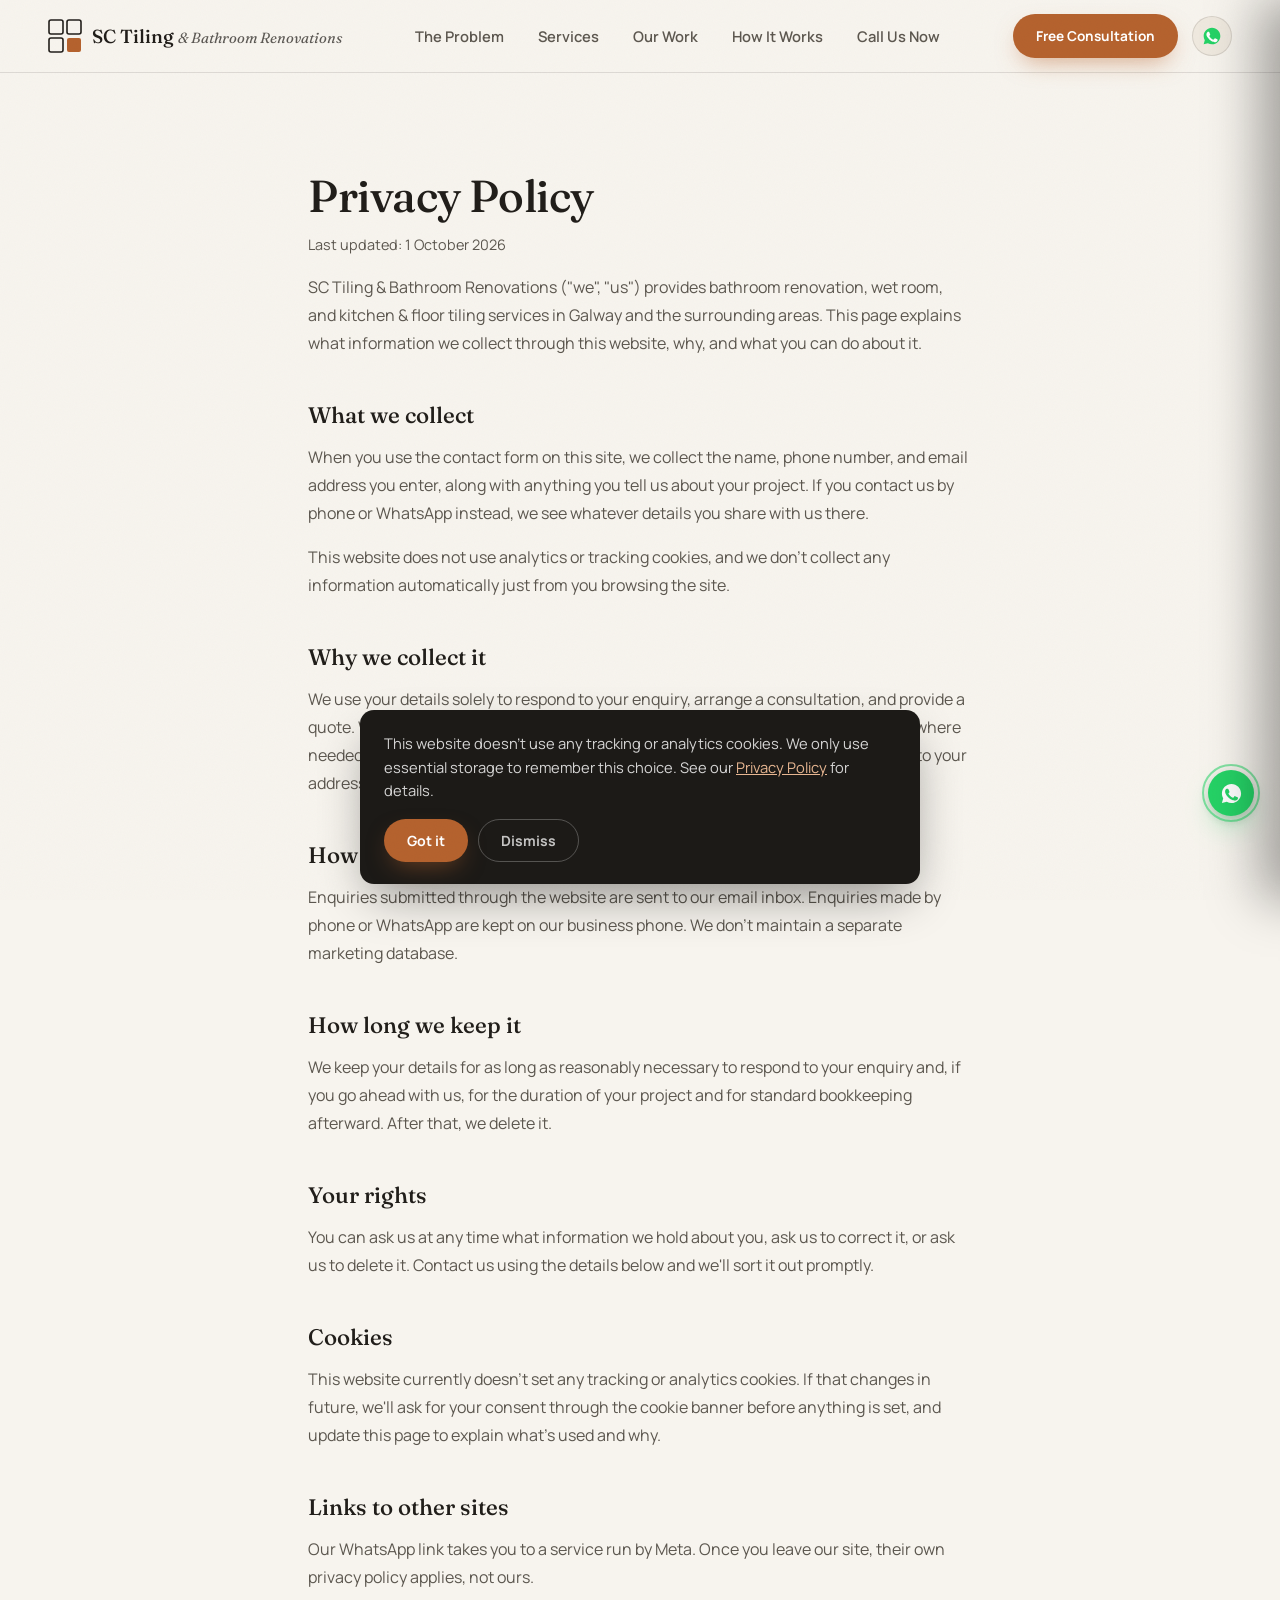
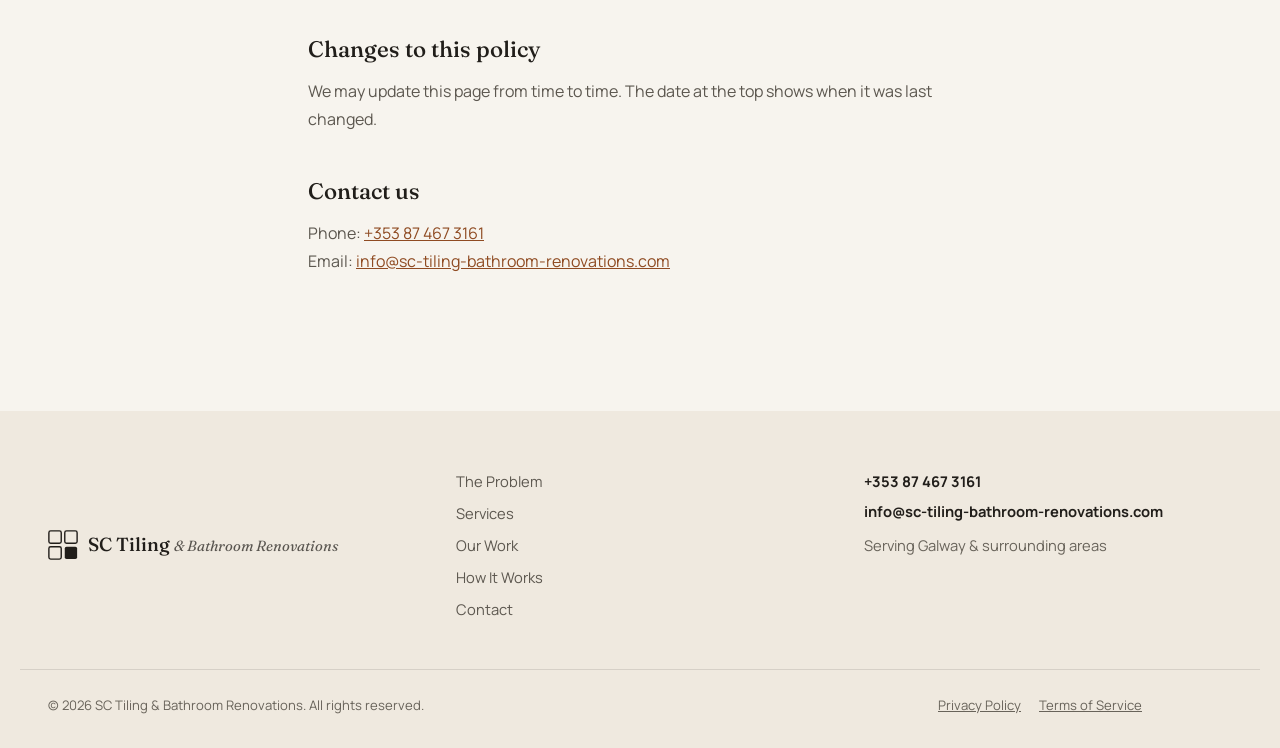
<file: sc-tiling/privacy.html>
<!DOCTYPE html>
<html lang="en-IE">
<head>
<meta charset="UTF-8">
<meta name="viewport" content="width=device-width, initial-scale=1.0">
<title>Privacy Policy | SC Tiling &amp; Bathroom Renovations</title>
<meta name="description" content="How SC Tiling & Bathroom Renovations collects, uses, and protects the information you share with us.">
<link rel="preconnect" href="https://fonts.googleapis.com">
<link rel="preconnect" href="https://fonts.gstatic.com" crossorigin>
<link href="https://fonts.googleapis.com/css2?family=Fraunces:ital,opsz,wght@0,9..144,300;0,9..144,400;0,9..144,500;0,9..144,600;1,9..144,400;1,9..144,500&family=Manrope:wght@400;500;600;700;800&display=swap" rel="stylesheet">
<link rel="stylesheet" href="css/style.css?v=19">
</head>
<body>

<a href="#top" class="skip-link">Skip to main content</a>

<div class="grain-overlay" aria-hidden="true"></div>
<div class="cursor-glow" aria-hidden="true"></div>

<!-- ============ HEADER ============ -->
<header class="site-header scrolled" id="siteHeader">
  <div class="container header-inner">
    <a href="index.html" class="logo">
      <svg width="34" height="34" viewBox="0 0 34 34" fill="none" xmlns="http://www.w3.org/2000/svg">
        <rect x="1" y="1" width="14" height="14" rx="2" stroke="currentColor" stroke-width="1.6"/>
        <rect x="19" y="1" width="14" height="14" rx="2" stroke="currentColor" stroke-width="1.6"/>
        <rect x="1" y="19" width="14" height="14" rx="2" stroke="currentColor" stroke-width="1.6"/>
        <rect x="19" y="19" width="14" height="14" rx="2" fill="currentColor" class="logo-fill"/>
      </svg>
      <span>SC Tiling <em>&amp; Bathroom Renovations</em></span>
    </a>

    <nav class="main-nav" id="mainNav">
      <a href="index.html#problem" class="nav-link"><span>The Problem</span></a>
      <a href="index.html#services" class="nav-link"><span>Services</span></a>
      <a href="index.html#gallery" class="nav-link"><span>Our Work</span></a>
      <a href="index.html#process" class="nav-link"><span>How It Works</span></a>
      <a href="tel:+353874673161" class="nav-link"><span>Call Us Now</span></a>
    </nav>

    <div class="header-cta">
      <a href="index.html#contact" class="btn btn-primary btn-small">Free Consultation</a>
      <a href="https://wa.me/353874673161" target="_blank" rel="noopener" class="whatsapp-pill" aria-label="Chat with SC Tiling on WhatsApp">
        <svg width="20" height="20" viewBox="0 0 24 24" fill="none"><path d="M12 2C6.48 2 2 6.48 2 12c0 1.85.5 3.58 1.35 5.08L2 22l5.1-1.33A9.94 9.94 0 0 0 12 22c5.52 0 10-4.48 10-10S17.52 2 12 2Z" fill="#25D366"/><path d="M8.7 7.6c-.25-.55-.5-.56-.74-.57l-.63-.01c-.22 0-.58.08-.88.4-.3.32-1.15 1.12-1.15 2.73 0 1.6 1.18 3.16 1.34 3.38.16.22 2.3 3.68 5.68 5.02 2.8 1.12 3.38.9 3.99.84.61-.06 1.97-.8 2.25-1.58.28-.78.28-1.44.2-1.58-.08-.14-.3-.22-.62-.38-.33-.16-1.97-.97-2.27-1.08-.3-.11-.53-.16-.75.16-.22.32-.86 1.08-1.06 1.3-.2.22-.39.25-.72.08-.33-.16-1.4-.52-2.66-1.65-.98-.87-1.64-1.95-1.83-2.28-.19-.33-.02-.5.14-.66.15-.15.33-.39.5-.58.16-.2.22-.33.33-.55.11-.22.05-.42-.03-.58-.08-.16-.72-1.77-1-2.42Z" fill="#fff"/></svg>
      </a>
    </div>

    <button class="menu-toggle" id="menuToggle" aria-label="Open menu" aria-expanded="false">
      <span></span><span></span><span></span>
    </button>
  </div>
</header>

<!-- ============ MOBILE MENU ============ -->
<div class="mobile-menu-overlay" id="mobileMenuOverlay"></div>
<div class="mobile-menu" id="mobileMenu">
  <nav>
    <a href="index.html#problem" class="mobile-link"><span class="num">01</span>The Problem</a>
    <a href="index.html#services" class="mobile-link"><span class="num">02</span>Services</a>
    <a href="index.html#gallery" class="mobile-link"><span class="num">03</span>Our Work</a>
    <a href="index.html#process" class="mobile-link"><span class="num">04</span>How It Works</a>
    <a href="index.html#contact" class="mobile-link"><span class="num">05</span>Contact</a>
  </nav>
  <div class="mobile-menu-foot">
    <a href="tel:+353874673161" class="btn btn-primary btn-wide">Call +353 87 467 3161</a>
    <p>Serving Galway &amp; surrounding areas</p>
  </div>
</div>

<main id="top">
  <section class="legal-page">
    <div class="container legal-content">
      <h1>Privacy Policy</h1>
      <p class="legal-updated">Last updated: 1 October 2026</p>

      <p>SC Tiling &amp; Bathroom Renovations ("we", "us") provides bathroom renovation, wet room, and kitchen &amp; floor tiling services in Galway and the surrounding areas. This page explains what information we collect through this website, why, and what you can do about it.</p>

      <h2>What we collect</h2>
      <p>When you use the contact form on this site, we collect the name, phone number, and email address you enter, along with anything you tell us about your project. If you contact us by phone or WhatsApp instead, we see whatever details you share with us there.</p>
      <p>This website does not use analytics or tracking cookies, and we don't collect any information automatically just from you browsing the site.</p>

      <h2>Why we collect it</h2>
      <p>We use your details solely to respond to your enquiry, arrange a consultation, and provide a quote. We don't sell your information, and we don't share it with third parties except where needed to carry out work you've asked us to do (for example, coordinating a delivery to your address).</p>

      <h2>How we store it</h2>
      <p>Enquiries submitted through the website are sent to our email inbox. Enquiries made by phone or WhatsApp are kept on our business phone. We don't maintain a separate marketing database.</p>

      <h2>How long we keep it</h2>
      <p>We keep your details for as long as reasonably necessary to respond to your enquiry and, if you go ahead with us, for the duration of your project and for standard bookkeeping afterward. After that, we delete it.</p>

      <h2>Your rights</h2>
      <p>You can ask us at any time what information we hold about you, ask us to correct it, or ask us to delete it. Contact us using the details below and we'll sort it out promptly.</p>

      <h2>Cookies</h2>
      <p>This website currently doesn't set any tracking or analytics cookies. If that changes in future, we'll ask for your consent through the cookie banner before anything is set, and update this page to explain what's used and why.</p>

      <h2>Links to other sites</h2>
      <p>Our WhatsApp link takes you to a service run by Meta. Once you leave our site, their own privacy policy applies, not ours.</p>

      <h2>Changes to this policy</h2>
      <p>We may update this page from time to time. The date at the top shows when it was last changed.</p>

      <h2>Contact us</h2>
      <p>
        Phone: <a href="tel:+353874673161">+353 87 467 3161</a><br>
        Email: <a href="mailto:info@sc-tiling-bathroom-renovations.com">info@sc-tiling-bathroom-renovations.com</a>
      </p>
    </div>
  </section>
</main>

<!-- ============ FOOTER ============ -->
<footer class="site-footer">
  <div class="container footer-inner">
    <a href="index.html" class="logo footer-logo">
      <svg width="30" height="30" viewBox="0 0 34 34" fill="none" xmlns="http://www.w3.org/2000/svg">
        <rect x="1" y="1" width="14" height="14" rx="2" stroke="currentColor" stroke-width="1.6"/>
        <rect x="19" y="1" width="14" height="14" rx="2" stroke="currentColor" stroke-width="1.6"/>
        <rect x="1" y="19" width="14" height="14" rx="2" stroke="currentColor" stroke-width="1.6"/>
        <rect x="19" y="19" width="14" height="14" rx="2" fill="currentColor"/>
      </svg>
      <span>SC Tiling <em>&amp; Bathroom Renovations</em></span>
    </a>
    <nav class="footer-nav">
      <a href="index.html#problem">The Problem</a>
      <a href="index.html#services">Services</a>
      <a href="index.html#gallery">Our Work</a>
      <a href="index.html#process">How It Works</a>
      <a href="index.html#contact">Contact</a>
    </nav>
    <div class="footer-contact">
      <a href="tel:+353874673161">+353 87 467 3161</a>
      <a href="mailto:info@sc-tiling-bathroom-renovations.com">info@sc-tiling-bathroom-renovations.com</a>
      <p>Serving Galway &amp; surrounding areas</p>
    </div>
  </div>
  <div class="container footer-bottom">
    <p>&copy; <span id="year"></span> SC Tiling &amp; Bathroom Renovations. All rights reserved.</p>
    <nav class="footer-legal">
      <a href="privacy.html">Privacy Policy</a>
      <a href="terms.html">Terms of Service</a>
    </nav>
  </div>
</footer>

<button class="back-to-top" id="backToTop" aria-label="Back to top">
  <svg width="18" height="18" viewBox="0 0 24 24" fill="none"><path d="M12 19V5M5 12l7-7 7 7" stroke="currentColor" stroke-width="2" stroke-linecap="round" stroke-linejoin="round"/></svg>
</button>

<a href="https://wa.me/353874673161" target="_blank" rel="noopener" class="whatsapp-float" aria-label="Chat with SC Tiling on WhatsApp">
  <svg width="30" height="30" viewBox="0 0 24 24" fill="none"><path d="M12 2C6.48 2 2 6.48 2 12c0 1.85.5 3.58 1.35 5.08L2 22l5.1-1.33A9.94 9.94 0 0 0 12 22c5.52 0 10-4.48 10-10S17.52 2 12 2Z" fill="currentColor"/><path d="M8.7 7.6c-.25-.55-.5-.56-.74-.57l-.63-.01c-.22 0-.58.08-.88.4-.3.32-1.15 1.12-1.15 2.73 0 1.6 1.18 3.16 1.34 3.38.16.22 2.3 3.68 5.68 5.02 2.8 1.12 3.38.9 3.99.84.61-.06 1.97-.8 2.25-1.58.28-.78.28-1.44.2-1.58-.08-.14-.3-.22-.62-.38-.33-.16-1.97-.97-2.27-1.08-.3-.11-.53-.16-.75.16-.22.32-.86 1.08-1.06 1.3-.2.22-.39.25-.72.08-.33-.16-1.4-.52-2.66-1.65-.98-.87-1.64-1.95-1.83-2.28-.19-.33-.02-.5.14-.66.15-.15.33-.39.5-.58.16-.2.22-.33.33-.55.11-.22.05-.42-.03-.58-.08-.16-.72-1.77-1-2.42Z" fill="#25D366"/></svg>
  <span class="whatsapp-tooltip">Chat on WhatsApp</span>
</a>

<!-- mobile-only sticky call bar -->
<div class="mobile-cta-bar" id="mobileCtaBar">
  <a href="tel:+353874673161" class="mcb-btn mcb-call">
    <svg width="18" height="18" viewBox="0 0 24 24" fill="none"><path d="M6.6 10.8c1.4 2.9 3.7 5.2 6.6 6.6l2.2-2.2c.3-.3.7-.4 1-.2 1.1.4 2.3.6 3.6.6.6 0 1 .4 1 1V20c0 .6-.4 1-1 1C10.6 21 3 13.4 3 4c0-.6.4-1 1-1h3.5c.6 0 1 .4 1 1 0 1.3.2 2.5.6 3.6.1.4 0 .8-.2 1L6.6 10.8Z" stroke="currentColor" stroke-width="1.7"/></svg>
    <span>Call Now</span>
  </a>
  <a href="index.html#contact" class="mcb-btn mcb-quote">
    <svg width="18" height="18" viewBox="0 0 24 24" fill="none"><path d="M4 19V5a2 2 0 0 1 2-2h9l5 5v11a2 2 0 0 1-2 2H6a2 2 0 0 1-2-2Z" stroke="currentColor" stroke-width="1.7"/><path d="M14 3v5h5" stroke="currentColor" stroke-width="1.7"/></svg>
    <span>Free Quote</span>
  </a>
</div>

<!-- ============ COOKIE CONSENT BANNER ============ -->
<div class="cookie-banner" id="cookieBanner" role="dialog" aria-label="Cookie notice">
  <p>This website doesn't use any tracking or analytics cookies. We only use essential storage to remember this choice. See our <a href="privacy.html">Privacy Policy</a> for details.</p>
  <div class="cookie-banner-actions">
    <button type="button" class="btn btn-primary" id="cookieAccept">Got it</button>
    <button type="button" class="cookie-btn-decline" id="cookieDecline">Dismiss</button>
  </div>
</div>

<script src="js/main.js?v=8"></script>
</body>
</html>
</file>
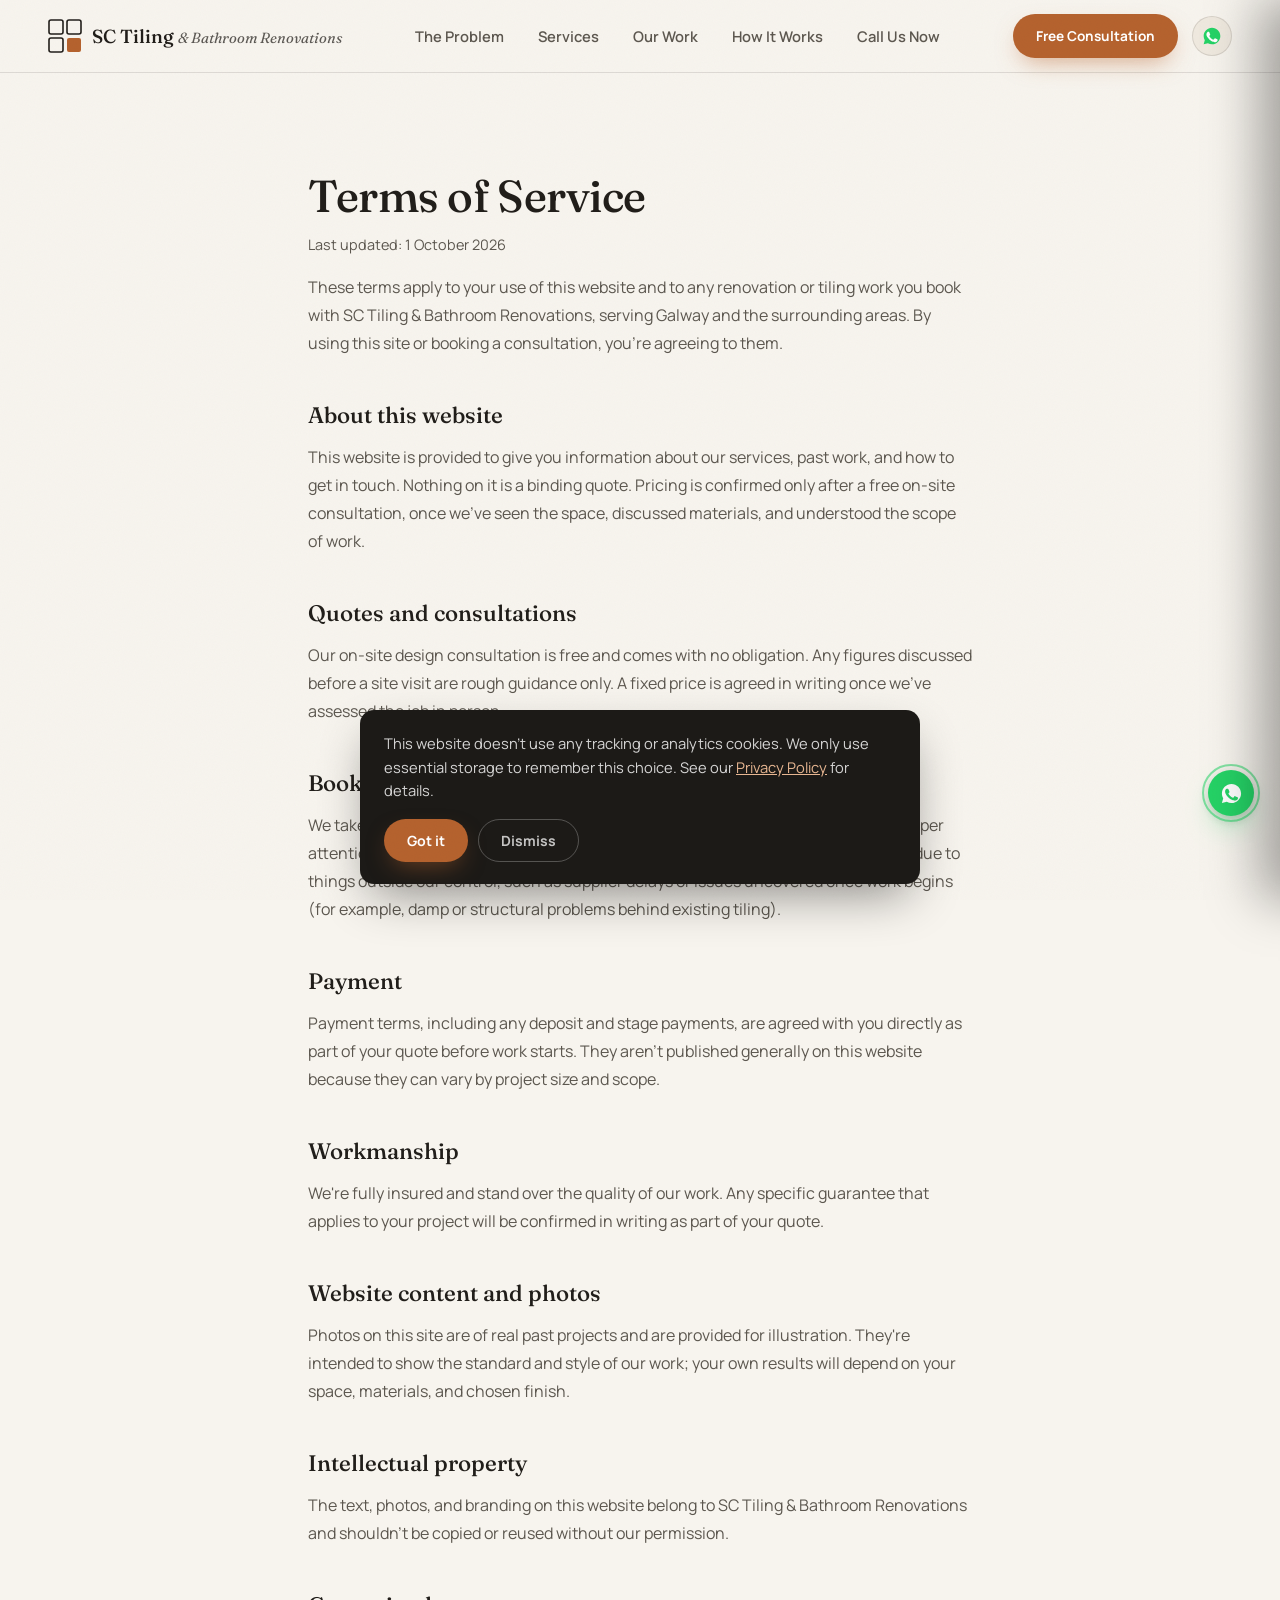
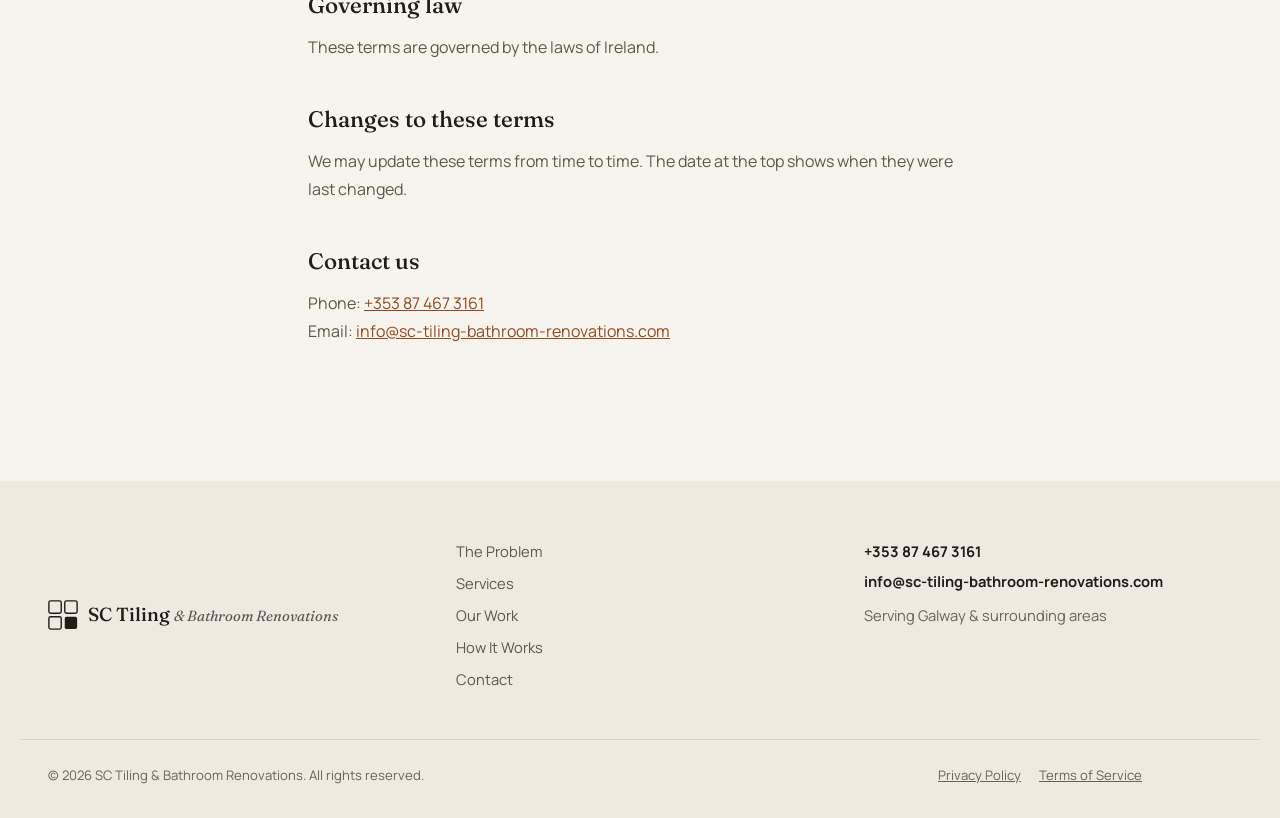
<file: sc-tiling/terms.html>
<!DOCTYPE html>
<html lang="en-IE">
<head>
<meta charset="UTF-8">
<meta name="viewport" content="width=device-width, initial-scale=1.0">
<title>Terms of Service | SC Tiling &amp; Bathroom Renovations</title>
<meta name="description" content="The terms that apply to using this website and booking work with SC Tiling & Bathroom Renovations.">
<link rel="preconnect" href="https://fonts.googleapis.com">
<link rel="preconnect" href="https://fonts.gstatic.com" crossorigin>
<link href="https://fonts.googleapis.com/css2?family=Fraunces:ital,opsz,wght@0,9..144,300;0,9..144,400;0,9..144,500;0,9..144,600;1,9..144,400;1,9..144,500&family=Manrope:wght@400;500;600;700;800&display=swap" rel="stylesheet">
<link rel="stylesheet" href="css/style.css?v=19">
</head>
<body>

<a href="#top" class="skip-link">Skip to main content</a>

<div class="grain-overlay" aria-hidden="true"></div>
<div class="cursor-glow" aria-hidden="true"></div>

<!-- ============ HEADER ============ -->
<header class="site-header scrolled" id="siteHeader">
  <div class="container header-inner">
    <a href="index.html" class="logo">
      <svg width="34" height="34" viewBox="0 0 34 34" fill="none" xmlns="http://www.w3.org/2000/svg">
        <rect x="1" y="1" width="14" height="14" rx="2" stroke="currentColor" stroke-width="1.6"/>
        <rect x="19" y="1" width="14" height="14" rx="2" stroke="currentColor" stroke-width="1.6"/>
        <rect x="1" y="19" width="14" height="14" rx="2" stroke="currentColor" stroke-width="1.6"/>
        <rect x="19" y="19" width="14" height="14" rx="2" fill="currentColor" class="logo-fill"/>
      </svg>
      <span>SC Tiling <em>&amp; Bathroom Renovations</em></span>
    </a>

    <nav class="main-nav" id="mainNav">
      <a href="index.html#problem" class="nav-link"><span>The Problem</span></a>
      <a href="index.html#services" class="nav-link"><span>Services</span></a>
      <a href="index.html#gallery" class="nav-link"><span>Our Work</span></a>
      <a href="index.html#process" class="nav-link"><span>How It Works</span></a>
      <a href="tel:+353874673161" class="nav-link"><span>Call Us Now</span></a>
    </nav>

    <div class="header-cta">
      <a href="index.html#contact" class="btn btn-primary btn-small">Free Consultation</a>
      <a href="https://wa.me/353874673161" target="_blank" rel="noopener" class="whatsapp-pill" aria-label="Chat with SC Tiling on WhatsApp">
        <svg width="20" height="20" viewBox="0 0 24 24" fill="none"><path d="M12 2C6.48 2 2 6.48 2 12c0 1.85.5 3.58 1.35 5.08L2 22l5.1-1.33A9.94 9.94 0 0 0 12 22c5.52 0 10-4.48 10-10S17.52 2 12 2Z" fill="#25D366"/><path d="M8.7 7.6c-.25-.55-.5-.56-.74-.57l-.63-.01c-.22 0-.58.08-.88.4-.3.32-1.15 1.12-1.15 2.73 0 1.6 1.18 3.16 1.34 3.38.16.22 2.3 3.68 5.68 5.02 2.8 1.12 3.38.9 3.99.84.61-.06 1.97-.8 2.25-1.58.28-.78.28-1.44.2-1.58-.08-.14-.3-.22-.62-.38-.33-.16-1.97-.97-2.27-1.08-.3-.11-.53-.16-.75.16-.22.32-.86 1.08-1.06 1.3-.2.22-.39.25-.72.08-.33-.16-1.4-.52-2.66-1.65-.98-.87-1.64-1.95-1.83-2.28-.19-.33-.02-.5.14-.66.15-.15.33-.39.5-.58.16-.2.22-.33.33-.55.11-.22.05-.42-.03-.58-.08-.16-.72-1.77-1-2.42Z" fill="#fff"/></svg>
      </a>
    </div>

    <button class="menu-toggle" id="menuToggle" aria-label="Open menu" aria-expanded="false">
      <span></span><span></span><span></span>
    </button>
  </div>
</header>

<!-- ============ MOBILE MENU ============ -->
<div class="mobile-menu-overlay" id="mobileMenuOverlay"></div>
<div class="mobile-menu" id="mobileMenu">
  <nav>
    <a href="index.html#problem" class="mobile-link"><span class="num">01</span>The Problem</a>
    <a href="index.html#services" class="mobile-link"><span class="num">02</span>Services</a>
    <a href="index.html#gallery" class="mobile-link"><span class="num">03</span>Our Work</a>
    <a href="index.html#process" class="mobile-link"><span class="num">04</span>How It Works</a>
    <a href="index.html#contact" class="mobile-link"><span class="num">05</span>Contact</a>
  </nav>
  <div class="mobile-menu-foot">
    <a href="tel:+353874673161" class="btn btn-primary btn-wide">Call +353 87 467 3161</a>
    <p>Serving Galway &amp; surrounding areas</p>
  </div>
</div>

<main id="top">
  <section class="legal-page">
    <div class="container legal-content">
      <h1>Terms of Service</h1>
      <p class="legal-updated">Last updated: 1 October 2026</p>

      <p>These terms apply to your use of this website and to any renovation or tiling work you book with SC Tiling &amp; Bathroom Renovations, serving Galway and the surrounding areas. By using this site or booking a consultation, you're agreeing to them.</p>

      <h2>About this website</h2>
      <p>This website is provided to give you information about our services, past work, and how to get in touch. Nothing on it is a binding quote. Pricing is confirmed only after a free on-site consultation, once we've seen the space, discussed materials, and understood the scope of work.</p>

      <h2>Quotes and consultations</h2>
      <p>Our on-site design consultation is free and comes with no obligation. Any figures discussed before a site visit are rough guidance only. A fixed price is agreed in writing once we've assessed the job in person.</p>

      <h2>Bookings and scheduling</h2>
      <p>We take on a limited number of renovation projects each month so every job gets proper attention. Start dates are agreed directly with you. Timelines can occasionally shift due to things outside our control, such as supplier delays or issues uncovered once work begins (for example, damp or structural problems behind existing tiling).</p>

      <h2>Payment</h2>
      <p>Payment terms, including any deposit and stage payments, are agreed with you directly as part of your quote before work starts. They aren't published generally on this website because they can vary by project size and scope.</p>

      <h2>Workmanship</h2>
      <p>We're fully insured and stand over the quality of our work. Any specific guarantee that applies to your project will be confirmed in writing as part of your quote.</p>

      <h2>Website content and photos</h2>
      <p>Photos on this site are of real past projects and are provided for illustration. They're intended to show the standard and style of our work; your own results will depend on your space, materials, and chosen finish.</p>

      <h2>Intellectual property</h2>
      <p>The text, photos, and branding on this website belong to SC Tiling &amp; Bathroom Renovations and shouldn't be copied or reused without our permission.</p>

      <h2>Governing law</h2>
      <p>These terms are governed by the laws of Ireland.</p>

      <h2>Changes to these terms</h2>
      <p>We may update these terms from time to time. The date at the top shows when they were last changed.</p>

      <h2>Contact us</h2>
      <p>
        Phone: <a href="tel:+353874673161">+353 87 467 3161</a><br>
        Email: <a href="mailto:info@sc-tiling-bathroom-renovations.com">info@sc-tiling-bathroom-renovations.com</a>
      </p>
    </div>
  </section>
</main>

<!-- ============ FOOTER ============ -->
<footer class="site-footer">
  <div class="container footer-inner">
    <a href="index.html" class="logo footer-logo">
      <svg width="30" height="30" viewBox="0 0 34 34" fill="none" xmlns="http://www.w3.org/2000/svg">
        <rect x="1" y="1" width="14" height="14" rx="2" stroke="currentColor" stroke-width="1.6"/>
        <rect x="19" y="1" width="14" height="14" rx="2" stroke="currentColor" stroke-width="1.6"/>
        <rect x="1" y="19" width="14" height="14" rx="2" stroke="currentColor" stroke-width="1.6"/>
        <rect x="19" y="19" width="14" height="14" rx="2" fill="currentColor"/>
      </svg>
      <span>SC Tiling <em>&amp; Bathroom Renovations</em></span>
    </a>
    <nav class="footer-nav">
      <a href="index.html#problem">The Problem</a>
      <a href="index.html#services">Services</a>
      <a href="index.html#gallery">Our Work</a>
      <a href="index.html#process">How It Works</a>
      <a href="index.html#contact">Contact</a>
    </nav>
    <div class="footer-contact">
      <a href="tel:+353874673161">+353 87 467 3161</a>
      <a href="mailto:info@sc-tiling-bathroom-renovations.com">info@sc-tiling-bathroom-renovations.com</a>
      <p>Serving Galway &amp; surrounding areas</p>
    </div>
  </div>
  <div class="container footer-bottom">
    <p>&copy; <span id="year"></span> SC Tiling &amp; Bathroom Renovations. All rights reserved.</p>
    <nav class="footer-legal">
      <a href="privacy.html">Privacy Policy</a>
      <a href="terms.html">Terms of Service</a>
    </nav>
  </div>
</footer>

<button class="back-to-top" id="backToTop" aria-label="Back to top">
  <svg width="18" height="18" viewBox="0 0 24 24" fill="none"><path d="M12 19V5M5 12l7-7 7 7" stroke="currentColor" stroke-width="2" stroke-linecap="round" stroke-linejoin="round"/></svg>
</button>

<a href="https://wa.me/353874673161" target="_blank" rel="noopener" class="whatsapp-float" aria-label="Chat with SC Tiling on WhatsApp">
  <svg width="30" height="30" viewBox="0 0 24 24" fill="none"><path d="M12 2C6.48 2 2 6.48 2 12c0 1.85.5 3.58 1.35 5.08L2 22l5.1-1.33A9.94 9.94 0 0 0 12 22c5.52 0 10-4.48 10-10S17.52 2 12 2Z" fill="currentColor"/><path d="M8.7 7.6c-.25-.55-.5-.56-.74-.57l-.63-.01c-.22 0-.58.08-.88.4-.3.32-1.15 1.12-1.15 2.73 0 1.6 1.18 3.16 1.34 3.38.16.22 2.3 3.68 5.68 5.02 2.8 1.12 3.38.9 3.99.84.61-.06 1.97-.8 2.25-1.58.28-.78.28-1.44.2-1.58-.08-.14-.3-.22-.62-.38-.33-.16-1.97-.97-2.27-1.08-.3-.11-.53-.16-.75.16-.22.32-.86 1.08-1.06 1.3-.2.22-.39.25-.72.08-.33-.16-1.4-.52-2.66-1.65-.98-.87-1.64-1.95-1.83-2.28-.19-.33-.02-.5.14-.66.15-.15.33-.39.5-.58.16-.2.22-.33.33-.55.11-.22.05-.42-.03-.58-.08-.16-.72-1.77-1-2.42Z" fill="#25D366"/></svg>
  <span class="whatsapp-tooltip">Chat on WhatsApp</span>
</a>

<!-- mobile-only sticky call bar -->
<div class="mobile-cta-bar" id="mobileCtaBar">
  <a href="tel:+353874673161" class="mcb-btn mcb-call">
    <svg width="18" height="18" viewBox="0 0 24 24" fill="none"><path d="M6.6 10.8c1.4 2.9 3.7 5.2 6.6 6.6l2.2-2.2c.3-.3.7-.4 1-.2 1.1.4 2.3.6 3.6.6.6 0 1 .4 1 1V20c0 .6-.4 1-1 1C10.6 21 3 13.4 3 4c0-.6.4-1 1-1h3.5c.6 0 1 .4 1 1 0 1.3.2 2.5.6 3.6.1.4 0 .8-.2 1L6.6 10.8Z" stroke="currentColor" stroke-width="1.7"/></svg>
    <span>Call Now</span>
  </a>
  <a href="index.html#contact" class="mcb-btn mcb-quote">
    <svg width="18" height="18" viewBox="0 0 24 24" fill="none"><path d="M4 19V5a2 2 0 0 1 2-2h9l5 5v11a2 2 0 0 1-2 2H6a2 2 0 0 1-2-2Z" stroke="currentColor" stroke-width="1.7"/><path d="M14 3v5h5" stroke="currentColor" stroke-width="1.7"/></svg>
    <span>Free Quote</span>
  </a>
</div>

<!-- ============ COOKIE CONSENT BANNER ============ -->
<div class="cookie-banner" id="cookieBanner" role="dialog" aria-label="Cookie notice">
  <p>This website doesn't use any tracking or analytics cookies. We only use essential storage to remember this choice. See our <a href="privacy.html">Privacy Policy</a> for details.</p>
  <div class="cookie-banner-actions">
    <button type="button" class="btn btn-primary" id="cookieAccept">Got it</button>
    <button type="button" class="cookie-btn-decline" id="cookieDecline">Dismiss</button>
  </div>
</div>

<script src="js/main.js?v=8"></script>
</body>
</html>
</file>
<file: sc-tiling/css/style.css>
/* ============================================================
   SC Tiling & Bathroom Renovations — stylesheet
   ============================================================ */

:root{
  --clr-bg: #F7F4EE;
  --clr-bg-alt: #EFE9DF;
  --clr-card: #FFFFFF;
  --clr-ink: #211E1A;
  --clr-ink-soft: #5C574F;
  --clr-ink-faint: #68635A;
  --clr-line: rgba(33,30,26,0.12);
  --clr-line-soft: rgba(33,30,26,0.07);
  --clr-accent: #B5622E;
  --clr-accent-dark: #8F4B22;
  --clr-accent-light: #E8B792;
  --clr-charcoal: #1C1A17;
  --clr-charcoal-soft: #2A2723;
  --clr-white: #FFFFFF;

  --font-display: "Fraunces", serif;
  --font-body: "Manrope", sans-serif;

  --container: 1240px;
  --radius-lg: 22px;
  --radius-md: 14px;
  --radius-sm: 8px;
  --ease: cubic-bezier(.22,1,.36,1);
  --header-h: 84px;
}

*,*::before,*::after{ box-sizing: border-box; }
html{ scroll-behavior: smooth; }
body{
  margin:0;
  font-family: var(--font-body);
  background: var(--clr-bg);
  color: var(--clr-ink);
  -webkit-font-smoothing: antialiased;
  overflow-x: hidden;
}
img{ max-width:100%; display:block; }
a{ color:inherit; text-decoration:none; }
ul{ list-style:none; margin:0; padding:0; }
button{ font-family:inherit; cursor:pointer; }

.container{
  width:100%;
  max-width: var(--container);
  margin:0 auto;
  padding: 0 28px;
}

/* ---------- typography ---------- */
.eyebrow{
  font-family: var(--font-body);
  font-weight:700;
  font-size: 12.5px;
  letter-spacing: .16em;
  text-transform: uppercase;
  color: var(--clr-accent-dark);
  margin: 0 0 14px;
  display:flex; align-items:center; gap:10px;
}
.eyebrow::before{
  content:"";
  width:26px; height:1.5px;
  background: var(--clr-accent);
  display:inline-block;
}
.eyebrow[light]{ color: var(--clr-accent-light); }
.eyebrow[light]::before{ background: var(--clr-accent-light); }

.section-title{
  font-family: var(--font-display);
  font-weight:500;
  font-size: clamp(1.9rem, 3.4vw, 2.9rem);
  line-height:1.15;
  margin: 0 0 18px;
  letter-spacing: -0.01em;
}
.section-title[light]{ color: var(--clr-white); }
.section-lead{
  font-size: 1.05rem;
  line-height:1.65;
  color: var(--clr-ink-soft);
  max-width: 560px;
  margin:0;
}
.section-lead[light]{ color: rgba(255,255,255,.72); }

.section-head{ max-width: 680px; margin-bottom: 56px; }

/* ---------- buttons ---------- */
.btn{
  display:inline-flex; align-items:center; justify-content:center; gap:10px;
  padding: 16px 30px;
  border-radius: 999px;
  font-weight:700;
  font-size: 0.95rem;
  border:1.5px solid transparent;
  transition: transform .45s var(--ease), box-shadow .45s var(--ease), background .3s ease, color .3s ease, border-color .3s ease;
  white-space:nowrap;
}
.btn-primary{
  background: var(--clr-accent);
  color: #fff;
  box-shadow: 0 10px 24px -8px rgba(181,98,46,.55);
}
.btn-primary:hover{
  transform: translateY(-3px);
  box-shadow: 0 16px 30px -8px rgba(181,98,46,.6);
  background: var(--clr-accent-dark);
}
.btn-ghost{
  background: transparent;
  color: var(--clr-ink);
  border-color: var(--clr-line);
  padding: 15.5px 26px;
}
.btn-ghost:hover{ border-color: var(--clr-accent); color: var(--clr-accent); transform: translateY(-3px); }
.btn-ghost svg{ transition: transform .3s var(--ease); }
.btn-ghost:hover svg{ transform: translateX(4px); }
.btn-small{ padding: 12px 22px; font-size: .85rem; }
.btn-wide{ width:100%; }
.btn-label-short{ display:none; }

/* ---------- grain overlay ---------- */
.grain-overlay{
  position: fixed; inset:0; pointer-events:none; z-index: 9998;
  opacity: .035; mix-blend-mode: multiply;
  background-image: url("data:image/svg+xml,%3Csvg xmlns='http://www.w3.org/2000/svg' width='120' height='120'%3E%3Cfilter id='n'%3E%3CfeTurbulence type='fractalNoise' baseFrequency='0.85' numOctaves='2' stitchTiles='stitch'/%3E%3C/filter%3E%3Crect width='100%25' height='100%25' filter='url(%23n)'/%3E%3C/svg%3E");
}

/* ---------- cursor glow (desktop only) ---------- */
.cursor-glow{
  position: fixed; top:0; left:0; width: 480px; height:480px;
  border-radius:50%;
  background: radial-gradient(circle, rgba(181,98,46,.14), transparent 70%);
  transform: translate(-50%,-50%);
  pointer-events:none; z-index: 1;
  opacity:0;
  transition: opacity .4s ease;
  will-change: transform;
}
@media (hover:hover) and (pointer:fine){
  .cursor-glow.active{ opacity:1; }
}

/* ============================================================
   HEADER
   ============================================================ */
.site-header{
  position: fixed; top:0; left:0; right:0; z-index: 500;
  height: var(--header-h);
  display:flex; align-items:center;
  transition: background .4s var(--ease), box-shadow .4s var(--ease), height .4s var(--ease);
}
.site-header.scrolled{
  background: rgba(247,244,238,.86);
  backdrop-filter: blur(14px) saturate(140%);
  box-shadow: 0 1px 0 var(--clr-line);
  height: 72px;
}
.header-inner{
  display:flex; align-items:center; justify-content:space-between; gap: 20px;
  height:100%;
}
.logo{
  display:flex; align-items:center; gap:10px;
  font-family: var(--font-display);
  font-size: 1.18rem;
  font-weight:500;
  color: var(--clr-ink);
  flex-shrink:0;
}
.hero .logo, .site-header .logo{ color: var(--clr-white); transition: color .4s ease; }
.site-header.scrolled .logo{ color: var(--clr-ink); }
.logo em{ font-style: italic; font-weight:400; opacity:.72; font-size:.78em; }
.logo svg{ color: currentColor; flex-shrink:0; }
.logo .logo-fill{ color: var(--clr-accent); }

.main-nav{ display:flex; align-items:center; gap: 34px; }
.nav-link{
  position:relative;
  font-size: .92rem; font-weight:600;
  color: rgba(255,255,255,.88);
  padding: 6px 0;
  transition: color .35s ease;
}
.site-header.scrolled .nav-link{ color: var(--clr-ink-soft); }
.nav-link span{ position:relative; }
.nav-link span::after{
  content:""; position:absolute; left:0; right:0; bottom:-4px; height:1.5px;
  background: var(--clr-accent);
  transform: scaleX(0); transform-origin:left;
  transition: transform .35s var(--ease);
}
.nav-link:hover{ color: var(--clr-accent); }
.nav-link:hover span::after{ transform: scaleX(1); }

.header-cta{ display:flex; align-items:center; gap: 14px; }
.phone-pill{
  display:flex; align-items:center; gap:8px;
  font-size: .88rem; font-weight:700;
  color: var(--clr-white);
  transition: color .4s ease;
}
.site-header.scrolled .phone-pill{ color: var(--clr-ink); }
.phone-pill:hover{ color: var(--clr-accent); }

.menu-toggle{
  display:none; flex-direction:column; justify-content:center; gap:5px;
  width:42px; height:42px; border:none; background:transparent;
  z-index: 620;
}
.menu-toggle span{
  width: 22px; height:2px; background: var(--clr-white);
  transition: transform .4s var(--ease), opacity .3s ease, background .3s ease;
  margin: 0 auto;
}
.site-header.scrolled .menu-toggle span{ background: var(--clr-ink); }
.menu-toggle.open span{ background: var(--clr-white); }
.menu-toggle.open span:nth-child(1){ transform: translateY(7px) rotate(45deg); }
.menu-toggle.open span:nth-child(2){ opacity:0; }
.menu-toggle.open span:nth-child(3){ transform: translateY(-7px) rotate(-45deg); }

/* ---------- mobile menu backdrop ---------- */
.mobile-menu-overlay{
  position: fixed; inset:0; z-index: 590;
  background: rgba(10,9,8,.55);
  backdrop-filter: blur(2px);
  opacity:0; visibility:hidden; pointer-events:none;
  transition: opacity .5s var(--ease);
}
.mobile-menu-overlay.open{ opacity:1; visibility:visible; pointer-events:all; }

/* ---------- mobile menu panel: a partial-width drawer, not a full takeover ---------- */
.mobile-menu{
  position: fixed; top:0; right:0; bottom:0; z-index: 600;
  width: 78%; max-width: 320px;
  background: var(--clr-charcoal);
  box-shadow: -20px 0 50px rgba(0,0,0,.35);
  display:flex; flex-direction:column; justify-content:space-between;
  padding: 110px 28px 40px;
  transform: translateX(100%);
  transition: transform .5s var(--ease);
}
.mobile-menu.open{ transform: translateX(0); }
.mobile-menu nav{ display:flex; flex-direction:column; gap: 2px; }
.mobile-link{
  display:flex; align-items:baseline; gap:12px;
  font-family: var(--font-display);
  font-size: 1.3rem; color: var(--clr-white);
  padding: 12px 0; border-bottom: 1px solid rgba(255,255,255,.1);
  opacity:0; transform: translateY(16px);
  transition: opacity .5s var(--ease), transform .5s var(--ease), color .3s ease;
}
.mobile-menu.open .mobile-link{ opacity:1; transform:translateY(0); }
.mobile-link .num{ font-family: var(--font-body); font-size: .72rem; font-weight:700; color: var(--clr-accent-light); }
.mobile-link:hover{ color: var(--clr-accent-light); }
.mobile-menu-foot{ display:flex; flex-direction:column; gap:14px; }
.mobile-menu-foot p{ color: rgba(255,255,255,.55); font-size:.82rem; margin:0; }
.mobile-menu-foot .btn-wide{ font-size:.85rem; padding-left:16px; padding-right:16px; }

/* ============================================================
   HERO
   ============================================================ */
.hero{
  position: relative;
  min-height: 100svh;
  display:flex; align-items:flex-end;
  overflow:hidden;
  color: var(--clr-white);
}
.hero-media{ position:absolute; inset:0; z-index:0; }
.hero-media img{
  width:100%; height:100%; object-fit:cover;
  object-position: center top;
  transform: scale(1.12);
  will-change: transform;
}
.hero-scrim{
  position:absolute; inset:0;
  background:
    linear-gradient(180deg, rgba(20,18,15,.55) 0%, rgba(20,18,15,.35) 35%, rgba(20,18,15,.78) 100%),
    linear-gradient(90deg, rgba(15,13,11,.55) 0%, rgba(15,13,11,.05) 55%);
}
.hero-inner{
  position:relative; z-index:2;
  padding-bottom: 130px;
  max-width: 760px;
}
.hero-title{
  font-family: var(--font-display);
  font-weight: 500;
  font-size: clamp(2.3rem, 5.4vw, 4.1rem);
  line-height: 1.08;
  letter-spacing: -0.01em;
  margin: 0 0 22px;
}
.hero-title em{ font-style: italic; font-weight:400; color: var(--clr-accent-light); }
.hero-sub{
  font-size: 1.08rem; line-height:1.6;
  color: rgba(255,255,255,.82);
  max-width: 480px;
  margin: 0 0 36px;
}
.hero-actions{ display:flex; gap:16px; flex-wrap:wrap; }
.hero .btn-ghost{ color:#fff; border-color: rgba(255,255,255,.35); }
.hero .btn-ghost:hover{ border-color: var(--clr-accent-light); color: var(--clr-accent-light); }

.hero-badges{
  position:absolute; right: 48px; bottom: 130px; z-index:2;
  display:flex; flex-direction:column; gap:14px;
}
.badge-float{
  display:flex; align-items:center; gap:9px;
  background: rgba(255,255,255,.1);
  border: 1px solid rgba(255,255,255,.22);
  backdrop-filter: blur(10px);
  padding: 11px 18px;
  border-radius: 999px;
  font-size: .82rem; font-weight:600;
  color:#fff;
  animation: floaty 5s ease-in-out infinite;
}
.badge-1{ animation-delay: 0s; }
.badge-2{ animation-delay: .6s; }
.badge-3{ animation-delay: 1.2s; }
@keyframes floaty{
  0%,100%{ transform: translateY(0); }
  50%{ transform: translateY(-9px); }
}

.scroll-cue{
  position:absolute; left:28px; bottom: 40px; z-index:2;
  display:flex; align-items:center; gap:12px;
  color: rgba(255,255,255,.75);
  font-size: .78rem; letter-spacing:.1em; text-transform:uppercase; font-weight:700;
}
.scroll-cue-line{
  width:1.5px; height: 46px; background: rgba(255,255,255,.3); position:relative; overflow:hidden;
}
.scroll-cue-line::after{
  content:""; position:absolute; top:-100%; left:0; width:100%; height:100%;
  background: var(--clr-accent-light);
  animation: scrollLine 2.2s ease-in-out infinite;
}
@keyframes scrollLine{
  0%{ top:-100%; } 50%{ top:0; } 100%{ top:100%; }
}

/* ============================================================
   REVEAL ANIMATION (shared)
   ============================================================ */
[data-reveal]{
  opacity:0; transform: translateY(34px);
  transition: opacity .9s var(--ease), transform .9s var(--ease);
}
[data-reveal].in-view{ opacity:1; transform:none; }
.pain-list [data-reveal]{ transition-delay: calc(var(--i,0) * 70ms); }
.service-grid [data-reveal]{ transition-delay: calc(var(--i,0) * 100ms); }
.gallery-grid [data-reveal]{ transition-delay: calc(var(--i,0) * 55ms); }
.trade-tags [data-reveal]{ transition-delay: calc(var(--i,0) * 80ms); }
.why-list [data-reveal]{ transition-delay: calc(var(--i,0) * 90ms); }

/* ============================================================
   PROBLEM
   ============================================================ */
.problem{ background: var(--clr-bg); padding-top: 130px; }
.problem-grid{
  display:grid; grid-template-columns: 1.1fr .9fr; gap: 70px; align-items:center;
  padding-bottom: 90px;
}
.pain-list{ display:flex; flex-direction:column; gap:0; margin: 30px 0 26px; }
.pain-item{
  display:flex; align-items:flex-start; gap:16px;
  padding: 16px 0;
  border-bottom: 1px solid var(--clr-line-soft);
  font-size: 1.02rem; color: var(--clr-ink);
  transition: padding-left .4s var(--ease), background .4s ease;
}
.pain-item:hover{ padding-left: 10px; background: var(--clr-bg-alt); }
.pain-icon{
  flex-shrink:0; width:38px; height:38px; border-radius:50%;
  display:flex; align-items:center; justify-content:center;
  background: var(--clr-bg-alt); color: var(--clr-accent);
}
.problem-closing{
  font-family: var(--font-display); font-style:italic; font-weight:400;
  font-size: 1.3rem; color: var(--clr-ink); margin:0;
}

.problem-visual{ position:relative; height: 460px; }
.visual-stack{ position:relative; width:100%; height:100%; }
.stack-img{
  position:absolute; border-radius: var(--radius-lg);
  object-fit:cover; box-shadow: 0 30px 60px -20px rgba(20,18,15,.35);
}
.stack-img-back{ width: 72%; height: 78%; top:0; right:0; opacity:.85; filter: saturate(.8); }
.stack-img-front{
  width: 66%; height: 58%; left:0; bottom:0;
  border: 6px solid var(--clr-bg);
  transition: transform .6s var(--ease);
}
.visual-stack:hover .stack-img-front{ transform: translate(-6px,-6px) rotate(-1.2deg); }

.agitate{ background: var(--clr-charcoal); margin-top: 20px; }
.agitate-inner{ max-width: 700px; padding: 90px 28px; text-align:left; }
.agitate-title{
  font-family: var(--font-display); font-weight:500; color: var(--clr-white);
  font-size: clamp(1.6rem, 2.8vw, 2.3rem); line-height:1.2; margin: 0 0 22px;
}
.agitate-copy{ color: rgba(255,255,255,.68); font-size: 1.05rem; line-height:1.75; margin:0 0 26px; }
.agitate-bridge{
  font-family: var(--font-display); font-style:italic; color: var(--clr-accent-light);
  font-size: 1.25rem; margin:0;
}

/* ============================================================
   SERVICES
   ============================================================ */
.services{ padding: 130px 0; background: var(--clr-bg); }
.service-grid{
  display:grid; grid-template-columns: repeat(4, 1fr); gap: 22px;
}
.service-card{
  background: var(--clr-card);
  border: 1px solid var(--clr-line-soft);
  border-radius: var(--radius-lg);
  padding: 34px 26px;
  transition: box-shadow .5s var(--ease), border-color .4s ease;
  transform-style: preserve-3d;
  will-change: transform;
}
.service-card:hover{ box-shadow: 0 24px 50px -18px rgba(20,18,15,.18); border-color: transparent; }
.service-icon{
  width:54px; height:54px; border-radius: 14px;
  background: var(--clr-bg-alt); color: var(--clr-accent);
  display:flex; align-items:center; justify-content:center;
  margin-bottom: 20px;
}
.service-card h3{
  font-family: var(--font-display); font-weight:500; font-size:1.24rem; margin: 0 0 10px;
}
.service-card p{ color: var(--clr-ink-soft); font-size: .95rem; line-height:1.6; margin:0; }

/* ============================================================
   BEFORE / AFTER SLIDER
   ============================================================ */
.transformation{ padding: 130px 0; background: var(--clr-bg-alt); }
.ba-slider{
  position: relative;
  max-width: 640px;
  margin: 48px auto 0;
  aspect-ratio: 4 / 5;
  border-radius: var(--radius-lg);
  overflow: hidden;
  box-shadow: 0 30px 60px -20px rgba(28,26,23,.35);
  cursor: ew-resize;
  -webkit-user-select: none; user-select: none;
  touch-action: pan-y;
}
.ba-stage{ position:absolute; inset:0; }
.ba-img{
  position:absolute; inset:0;
  width:100%; height:100%;
  object-fit: cover;
}
.ba-before{ z-index:1; }
.ba-after{ z-index:2; clip-path: inset(0 0 0 50%); }
.ba-tag{
  position:absolute; top:20px;
  padding:6px 14px; z-index:3;
  font-size:11px; font-weight:700; letter-spacing:.12em; text-transform:uppercase;
  background: rgba(28,26,23,.55); color:#fff;
  border-radius: 999px;
  backdrop-filter: blur(4px);
  pointer-events:none;
  transition: opacity .2s ease;
}
.ba-tag-before{ left:20px; }
.ba-tag-after{ right:20px; }
.ba-handle{
  position:absolute; top:0; bottom:0; left:50%;
  width:0; z-index:4;
  transform: translateX(-50%);
  pointer-events:none;
}
.ba-handle-line{
  position:absolute; top:0; bottom:0; left:0;
  width:2px;
  background: rgba(255,255,255,.85);
  box-shadow: 0 0 0 1px rgba(0,0,0,.15);
}
.ba-handle-grip{
  position:absolute; top:50%; left:0;
  transform: translate(-50%,-50%);
  width:44px; height:44px;
  border-radius:50%;
  background: var(--clr-white); color: var(--clr-ink);
  display:flex; align-items:center; justify-content:center;
  box-shadow: 0 8px 20px rgba(28,26,23,.3);
}
.ba-range{
  position:absolute; inset:0;
  width:100%; height:100%;
  margin:0; z-index:5;
  opacity:0;
  pointer-events:none;
  -webkit-appearance:none; appearance:none;
}
.ba-slider:focus-within{ outline: 3px solid var(--clr-accent); outline-offset: 3px; }
.ba-hint{
  text-align:center; margin: 18px 0 0;
  font-size:.85rem; color: var(--clr-ink-faint);
}

/* ============================================================
   ALSO NEED SOMETHING ELSE DONE
   ============================================================ */
.property-services{ padding: 130px 0; background: var(--clr-bg-alt); }
.trade-tags{ display:flex; flex-wrap:wrap; gap: 14px; margin-top: 40px; }
.trade-tag{
  display:flex; align-items:center; gap:12px;
  background: var(--clr-card);
  border: 1.5px solid var(--clr-line);
  border-radius: 999px;
  padding: 10px 24px 10px 12px;
  font-size:.92rem; font-weight:700; color: var(--clr-ink-soft);
  cursor:pointer;
  transition: border-color .35s var(--ease), color .35s var(--ease), box-shadow .35s var(--ease);
}
.trade-tag:hover{ border-color: var(--clr-accent); color: var(--clr-accent-dark); box-shadow: 0 14px 30px -14px rgba(20,18,15,.25); }
.trade-tag-icon{
  width:38px; height:38px; border-radius:50%;
  background: var(--clr-bg-alt); color: var(--clr-accent);
  display:flex; align-items:center; justify-content:center;
  flex-shrink:0;
}

/* ============================================================
   GALLERY
   ============================================================ */
.gallery{ padding: 40px 0 130px; background: var(--clr-bg); }
.gallery-filters{ display:flex; gap:10px; margin-bottom: 34px; }
.filter-btn{
  border: 1.5px solid var(--clr-line);
  background: transparent; color: var(--clr-ink-soft);
  padding: 10px 20px; border-radius: 999px; font-size:.88rem; font-weight:700;
  transition: all .35s var(--ease);
}
.filter-btn:hover{ border-color: var(--clr-accent); color: var(--clr-accent); }
.filter-btn.active{ background: var(--clr-ink); border-color: var(--clr-ink); color:#fff; }

.gallery-grid{
  column-count: 3; column-gap: 18px;
}
.gallery-item{
  position:relative; break-inside: avoid; margin-bottom: 18px;
  border-radius: var(--radius-md); overflow:hidden;
  cursor: pointer;
  transition: transform .3s ease;
}
.gallery-item.filtered-out{ display:none; }
.gallery-item img{ width:100%; height:auto; display:block; transition: transform .7s var(--ease); }
.gallery-item::after{
  content:""; position:absolute; inset:0;
  background: linear-gradient(180deg, transparent 55%, rgba(15,13,11,.82) 100%);
  opacity:0; transition: opacity .4s ease;
}
.gallery-item figcaption{
  position:absolute; left:16px; right:16px; bottom:14px; z-index:2;
  color:#fff; font-size:.85rem; font-weight:600;
  opacity:0; transform: translateY(8px);
  transition: opacity .4s ease, transform .4s ease;
}
.gallery-item:hover img{ transform: scale(1.08); }
.gallery-item:hover::after,
.gallery-item:hover figcaption{ opacity:1; transform:none; }
.gallery-item-tall img{ aspect-ratio: 3/4.1; object-fit:cover; height:100%; }

/* ---------- lightbox ---------- */
.lightbox{
  position:fixed; inset:0; z-index: 900;
  background: rgba(12,11,9,.94);
  display:flex; align-items:center; justify-content:center;
  opacity:0; visibility:hidden; pointer-events:none;
  transition: opacity .4s ease;
  padding: 60px 24px;
}
.lightbox.open{ opacity:1; visibility:visible; pointer-events:all; }
.lightbox figure{ margin:0; max-width: 900px; max-height:86vh; text-align:center; }
.lightbox img{
  max-height: 76vh; max-width:100%; margin: 0 auto;
  border-radius: 10px; box-shadow: 0 30px 80px rgba(0,0,0,.5);
  transform: scale(.94); opacity:0;
  transition: transform .45s var(--ease), opacity .45s var(--ease);
}
.lightbox.open img{ transform: scale(1); opacity:1; }
.lightbox figcaption{ color: rgba(255,255,255,.75); margin-top:18px; font-size:.92rem; }
.lightbox-close{
  position:absolute; top:26px; right:28px; background:none; border:none;
  color:#fff; font-size:2.2rem; line-height:1; opacity:.75;
  transition: opacity .3s ease, transform .3s ease;
}
.lightbox-close:hover{ opacity:1; transform: rotate(90deg); }
.lightbox-nav{
  position:absolute; top:50%; transform: translateY(-50%);
  background: rgba(255,255,255,.08); border: 1px solid rgba(255,255,255,.2);
  color:#fff; width:52px; height:52px; border-radius:50%;
  font-size:1.8rem; display:flex; align-items:center; justify-content:center;
  transition: background .3s ease, transform .3s ease;
}
.lightbox-nav:hover{ background: var(--clr-accent); border-color: var(--clr-accent); }
.lightbox-prev{ left: 24px; }
.lightbox-next{ right: 24px; }

/* ---------- trade service modal ---------- */
.trade-modal{
  position:fixed; inset:0; z-index: 920;
  background: rgba(12,11,9,.72);
  display:flex; align-items:center; justify-content:center;
  padding: 24px;
  opacity:0; visibility:hidden; pointer-events:none;
  transition: opacity .4s ease;
}
.trade-modal.open{ opacity:1; visibility:visible; pointer-events:all; }
.trade-modal-panel{
  position:relative;
  background: var(--clr-card);
  border-radius: var(--radius-lg);
  max-width: 560px; width:100%;
  max-height: 82vh;
  box-shadow: 0 40px 90px rgba(0,0,0,.4);
  transform: scale(.94); opacity:0;
  transition: transform .4s var(--ease), opacity .4s var(--ease);
}
.trade-modal.open .trade-modal-panel{ transform:scale(1); opacity:1; }
.trade-modal-close{
  position:absolute; top:18px; right:18px; z-index:2;
  background: var(--clr-bg-alt); border:none; color: var(--clr-ink);
  width:36px; height:36px; border-radius:50%;
  display:flex; align-items:center; justify-content:center;
  font-size:1.4rem; line-height:1;
  transition: background .3s ease, color .3s ease, transform .3s ease;
}
.trade-modal-close:hover{ background: var(--clr-accent); color:#fff; transform: rotate(90deg); }
.trade-modal-body{
  max-height: 82vh;
  overflow-y: auto;
  padding: 50px 40px 40px;
}
.trade-modal-icon{
  width:54px; height:54px; border-radius:14px;
  background: var(--clr-bg-alt); color: var(--clr-accent);
  display:flex; align-items:center; justify-content:center;
  margin-bottom:20px;
}
.trade-modal-body h3{ font-family: var(--font-display); font-weight:500; font-size:1.6rem; margin:0 0 16px; }
.trade-modal-body p{ color: var(--clr-ink-soft); line-height:1.75; margin:0 0 16px; font-size:.98rem; }
.trade-modal-body ul{ margin:0 0 28px; padding-left:20px; list-style:disc; }
.trade-modal-body li{ color: var(--clr-ink-soft); line-height:1.7; margin-bottom:8px; }
.trade-modal-body p.trade-modal-closing{
  font-family: var(--font-display); font-style:italic; font-weight:400;
  color: var(--clr-accent-dark); font-size:1.05rem; line-height:1.6;
}

/* ============================================================
   PROCESS
   ============================================================ */
.process{ background: var(--clr-charcoal); padding: 130px 0; }
.timeline{ position:relative; display:grid; grid-template-columns: repeat(4,1fr); gap: 40px; margin-top: 20px; }
.timeline-line{
  /* line must run between the true centers of the first and last marker
     columns, which sit half a column-width in from each edge once the
     3 x 40px column gaps are subtracted from the row */
  position:absolute; top: 24px;
  left: calc((100% - 120px) / 8); right: calc((100% - 120px) / 8);
  height:2px;
  background: rgba(255,255,255,.12);
}
.timeline-line-fill{
  height:100%; width:0%; background: var(--clr-accent);
  transition: width .1s linear;
}
.timeline-step{ position:relative; text-align:center; }
.timeline-marker{
  width:48px; height:48px; border-radius:50%;
  background: var(--clr-charcoal-soft); border: 1.5px solid rgba(255,255,255,.18);
  color: var(--clr-accent-light);
  display:flex; align-items:center; justify-content:center;
  font-family: var(--font-display); font-size: 1rem; font-weight:500;
  margin: 0 auto 24px; position:relative; z-index:2;
}
.timeline-step h3{ color:#fff; font-family: var(--font-display); font-weight:500; font-size:1.18rem; margin:0 0 10px; }
.timeline-step p{ color: rgba(255,255,255,.6); font-size:.93rem; line-height:1.6; margin:0; }

/* ============================================================
   WHY US
   ============================================================ */
.why-us{ padding: 130px 0; background: var(--clr-bg); }
.why-grid{ display:grid; grid-template-columns: .8fr 1.2fr; gap: 70px; }
.why-list{ display:flex; flex-direction:column; }
.why-item{
  display:flex; gap: 22px; padding: 26px 0;
  border-bottom: 1px solid var(--clr-line-soft);
}
.why-item:first-child{ padding-top:0; }
.why-num{
  font-family: var(--font-display); font-size:1.6rem; color: var(--clr-accent-light);
  -webkit-text-stroke: 1px var(--clr-accent);
  color: transparent;
  flex-shrink:0; width: 50px;
}
.why-item h4{ font-size: 1.05rem; margin:0 0 6px; font-weight:700; }
.why-item p{ color: var(--clr-ink-soft); font-size:.94rem; line-height:1.6; margin:0; }

/* ============================================================
   CONTACT
   ============================================================ */
.contact{ background: var(--clr-charcoal); padding: 130px 0; position:relative; overflow:hidden; }
.contact-grid{ display:grid; grid-template-columns: 1fr 1fr; gap: 70px; align-items:start; }
/* grid items default to a content-based minimum width, which lets a long
   unbreakable line (e.g. the submit button label) force the track wider
   than the viewport. min-width:0 lets them shrink and wrap properly instead. */
.problem-grid > *, .why-grid > *, .contact-grid > *, .timeline > *{ min-width:0; }
.contact-lead{ color: rgba(255,255,255,.68); font-size:1.05rem; line-height:1.7; max-width:480px; margin: 0 0 26px; }
.urgency-note{
  color: var(--clr-accent-light); font-size: .95rem; line-height:1.65;
  border-left: 2px solid var(--clr-accent); padding-left: 18px; max-width: 440px;
  margin: 0 0 40px;
}
.contact-details{ display:flex; flex-direction:column; gap: 16px; }
.contact-detail{
  display:flex; align-items:center; gap: 14px;
  color: rgba(255,255,255,.85); font-weight:600; font-size:.98rem;
  transition: color .3s ease, transform .3s ease;
}
a.contact-detail:hover{ color: var(--clr-accent-light); transform: translateX(4px); }
.contact-detail svg{ color: var(--clr-accent-light); flex-shrink:0; }

.contact-form{
  background: var(--clr-charcoal-soft);
  border: 1px solid rgba(255,255,255,.08);
  border-radius: var(--radius-lg);
  padding: 40px;
  display:flex; flex-direction:column; gap: 20px;
  position:relative;
}
.form-row{ display:grid; grid-template-columns:1fr; gap:20px; }
.form-row > *{ min-width:0; }
.contact-form label{ display:flex; flex-direction:column; gap:8px; font-size:.85rem; font-weight:700; color: rgba(255,255,255,.7); min-width:0; }
.contact-form input, .contact-form textarea{ width:100%; }
.contact-form input, .contact-form textarea{
  background: rgba(255,255,255,.05);
  border: 1.5px solid rgba(255,255,255,.12);
  border-radius: 10px; padding: 13px 16px;
  color:#fff; font-family:inherit; font-size:.95rem; font-weight:500;
  transition: border-color .3s ease, background .3s ease;
  resize: vertical;
}
.contact-form input::placeholder, .contact-form textarea::placeholder{ color: rgba(255,255,255,.32); }
.contact-form input:focus, .contact-form textarea:focus{
  outline:none; border-color: var(--clr-accent); background: rgba(255,255,255,.08);
}
.trade-check-group{ border:none; margin:0; padding:0; display:flex; flex-direction:column; gap:10px; }
.trade-check-group legend{ padding:0; font-size:.85rem; font-weight:700; color: rgba(255,255,255,.7); }
.trade-check-row{ display:flex; flex-wrap:wrap; gap:10px; }
.contact-form .trade-check{
  display:flex; flex-direction:row; align-items:center; gap:8px;
  background: rgba(255,255,255,.05);
  border: 1.5px solid rgba(255,255,255,.12);
  border-radius: 999px;
  padding: 9px 16px 9px 12px;
  font-size:.88rem; font-weight:600; color: rgba(255,255,255,.85);
  cursor:pointer;
  transition: border-color .3s ease, background .3s ease;
}
.contact-form .trade-check:hover{ border-color: rgba(255,255,255,.3); }
.contact-form .trade-check input{ accent-color: var(--clr-accent); width:16px; height:16px; margin:0; cursor:pointer; }
.contact-form .trade-check input:focus-visible{ outline: 3px solid var(--clr-accent); outline-offset: 2px; }
.contact-form .trade-check:has(input:checked){ border-color: var(--clr-accent); background: rgba(255,255,255,.08); }
.form-note{ text-align:center; font-size:.8rem; color: rgba(255,255,255,.42); margin:0; }

.form-success{
  position:absolute; inset:0; border-radius: var(--radius-lg);
  background: var(--clr-charcoal-soft);
  display:flex; flex-direction:column; align-items:center; justify-content:center; gap:14px;
  text-align:center; padding: 40px;
  opacity:0; visibility:hidden; transform: scale(.96);
  transition: all .5s var(--ease);
  color: var(--clr-accent-light);
}
.form-success.show{ opacity:1; visibility:visible; transform:scale(1); }
.form-success p{ color: rgba(255,255,255,.8); font-size: 1rem; max-width: 280px; margin:0; }

/* ============================================================
   FOOTER
   ============================================================ */
.site-footer{ background: var(--clr-bg-alt); padding-top: 60px; }
.footer-inner{
  display:grid; grid-template-columns: 1fr 1fr 1fr; gap: 40px;
  padding-bottom: 50px; border-bottom: 1px solid var(--clr-line);
}
.footer-logo{ color: var(--clr-ink); }
.footer-nav{ display:flex; flex-direction:column; gap: 12px; font-size:.92rem; color: var(--clr-ink-soft); }
.footer-nav a:hover{ color: var(--clr-accent); }
.footer-contact{ display:flex; flex-direction:column; gap:10px; font-size:.92rem; }
.footer-contact a{ color: var(--clr-ink); font-weight:700; }
.footer-contact a:hover{ color: var(--clr-accent); }
.footer-contact p{ color: var(--clr-ink-faint); margin:4px 0 0; }
.footer-bottom{
  padding: 26px 28px 34px;
  display:flex; flex-wrap:wrap; gap: 10px 24px; align-items:center; justify-content:space-between;
}
.footer-bottom p{ margin:0; font-size:.82rem; color: var(--clr-ink-faint); }
.footer-legal{ display:flex; gap:18px; margin-right: 90px; }
.footer-legal a{ font-size:.82rem; color: var(--clr-ink-faint); text-decoration: underline; }
.footer-legal a:hover{ color: var(--clr-ink-soft); }

/* ============================================================
   FLOATING CONTROLS
   ============================================================ */
.back-to-top{
  position: fixed; right: 26px; bottom: 26px; z-index: 400;
  width: 50px; height:50px; border-radius:50%;
  background: var(--clr-ink); color:#fff; border:none;
  display:flex; align-items:center; justify-content:center;
  box-shadow: 0 10px 24px -8px rgba(0,0,0,.35);
  opacity:0; visibility:hidden; transform: translateY(14px);
  transition: all .4s var(--ease);
}
.back-to-top.show{ opacity:1; visibility:visible; transform:none; }
.back-to-top:hover{ background: var(--clr-accent); }

.whatsapp-float{
  position: fixed; right: 26px; bottom: 84px; z-index: 410;
  width: 46px; height:46px; border-radius:50%;
  background:#25D366; color:#fff;
  display:flex; align-items:center; justify-content:center;
  box-shadow: 0 14px 30px -10px rgba(37,211,102,.65), 0 4px 12px rgba(0,0,0,.18);
  transition: transform .35s var(--ease), box-shadow .35s ease;
}
.whatsapp-float svg{ width:23px; height:23px; }
.whatsapp-float:hover{ transform: translateY(-4px) scale(1.06); }
.whatsapp-float::before{
  content:""; position:absolute; inset:-6px; border-radius:50%;
  border: 2px solid rgba(37,211,102,.55);
  animation: waPulse 2.6s ease-out infinite;
  pointer-events:none;
}
@keyframes waPulse{
  0%{ transform:scale(.92); opacity:.8; }
  70%{ transform:scale(1.4); opacity:0; }
  100%{ opacity:0; }
}
.whatsapp-tooltip{
  position:absolute; right:calc(100% + 14px); left:auto; top:50%;
  transform: translateY(-50%) translateX(6px);
  background: var(--clr-charcoal); color:#fff;
  padding: 9px 16px; border-radius: 8px;
  font-size:.82rem; font-weight:700; white-space:nowrap;
  opacity:0; pointer-events:none;
  transition: opacity .3s ease, transform .3s ease;
  box-shadow: 0 10px 24px rgba(0,0,0,.25);
}
@media (hover:hover) and (pointer:fine){
  .whatsapp-float:hover .whatsapp-tooltip{ opacity:1; transform: translateY(-50%) translateX(0); }
}

.whatsapp-pill{
  width:40px; height:40px; border-radius:50%;
  display:flex; align-items:center; justify-content:center;
  background: rgba(255,255,255,.12);
  border: 1px solid rgba(255,255,255,.22);
  transition: transform .3s var(--ease), background .3s ease, border-color .3s ease;
}
.site-header.scrolled .whatsapp-pill{ background: var(--clr-bg-alt); border-color: var(--clr-line); }
.whatsapp-pill:hover{ transform: translateY(-3px) scale(1.05); }
.whatsapp-pill svg{ width:20px; height:20px; }

.mobile-cta-bar{ display:none; }

/* ============================================================
   TABLET (≤ 1024px)
   ============================================================ */
@media (max-width: 1024px){
  .main-nav{ gap: 22px; }
  .service-grid{ grid-template-columns: repeat(2, 1fr); }
  .why-grid{ grid-template-columns: 1fr; gap: 44px; }
  .gallery-grid{ column-count: 2; }
  .header-cta .btn-small{ display:none; }
}

/* ============================================================
   MOBILE (≤ 760px) — distinct layouts, not just squeezed
   ============================================================ */
@media (max-width: 760px){
  :root{ --header-h: 68px; }
  .container{ padding: 0 20px; }

  .main-nav, .header-cta{ display:none; }
  .menu-toggle{ display:flex; }
  .cursor-glow{ display:none; }

  /* hero */
  .hero{ align-items:flex-end; min-height: 100svh; }
  .hero-inner{ padding-bottom: 108px; max-width:none; }
  .hero-title{ font-size: clamp(2rem, 8vw, 2.6rem); }
  .hero-sub{ font-size: .98rem; max-width:none; }
  .hero-actions{ flex-direction:column; align-items:stretch; }
  .hero-actions .btn{ width:100%; }
  .hero-badges{ display:none; }
  .scroll-cue{ display:none; }

  /* problem: stacked, collage becomes single image */
  .problem{ padding-top: 100px; }
  .problem-grid{ grid-template-columns:1fr; gap: 40px; padding-bottom:60px; }
  .problem-visual{ height: 300px; order:-1; }
  .stack-img-back{ display:none; }
  .stack-img-front{ width:100%; height:100%; left:0; bottom:0; border-width:0; }
  .pain-item{ font-size:.96rem; }
  .agitate-inner{ padding: 64px 20px; }

  /* services: horizontal swipe carousel, not a grid */
  .services{ padding: 90px 0; }
  .service-grid{
    grid-template-columns: none;
    display:flex; gap:16px; overflow-x:auto; scroll-snap-type:x mandatory;
    margin: 0 -20px; padding: 4px 20px 10px;
    -webkit-overflow-scrolling: touch;
  }
  .service-grid::-webkit-scrollbar{ display:none; }
  .service-card{
    scroll-snap-align:center; flex: 0 0 78%; transform:none !important;
  }

  /* transformation slider */
  .transformation{ padding: 90px 0; }
  .ba-slider{ max-width:none; aspect-ratio: 4/4.6; }

  /* also need something else done */
  .property-services{ padding: 90px 0; }

  /* gallery: single full-width column so photos read clearly */
  .gallery{ padding: 20px 0 90px; }
  .gallery-filters{ overflow-x:auto; padding-bottom:4px; }
  .gallery-grid{ column-count: 1; }
  .gallery-item{ margin-bottom:18px; border-radius: var(--radius-md); }
  .gallery-item img{ aspect-ratio: 4/3.1; object-fit:cover; width:100%; height:auto; }
  .gallery-item-tall img{ aspect-ratio: 4/3.6; }
  .gallery-item figcaption{
    opacity:1; transform:none;
    font-size: 1rem; font-weight:700;
    left:20px; right:20px; bottom:18px;
  }
  .gallery-item::after{ opacity:1; background: linear-gradient(180deg, transparent 50%, rgba(15,13,11,.82) 100%); }
  .lightbox-nav{ width:44px; height:44px; font-size:1.5rem; }
  .lightbox-prev{ left:10px; } .lightbox-next{ right:10px; }

  /* trade service modal */
  .trade-modal{ padding: 16px; }
  .trade-modal-body{ padding: 50px 24px 32px; }

  /* process: vertical timeline */
  .process{ padding: 90px 0; }
  .timeline{ grid-template-columns:1fr; gap: 36px; padding-left: 26px; }
  .timeline-line{ top:0; bottom:0; left:23px; right:auto; width:2px; height:auto; }
  .timeline-line-fill{ width:100% !important; height:0%; transition: height .1s linear; }
  .timeline-marker{ position:absolute; left:-26px; top:-2px; width:40px; height:40px; font-size:.85rem; margin:0; }
  .timeline-step{ padding-left: 26px; text-align:left; }

  .why-us{ padding: 90px 0; }
  .why-item{ gap:14px; }

  /* contact */
  .contact{ padding: 90px 0 130px; }
  .contact-grid{ grid-template-columns:1fr; gap: 50px; }
  .contact-form{ padding: 26px; }
  .form-row{ grid-template-columns:1fr; gap:16px; }
  .btn-wide{ padding-left: 18px; padding-right: 18px; font-size: .88rem; }
  .btn-label-full{ display:none; }
  .btn-label-short{ display:inline; }

  .footer-inner{ grid-template-columns:1fr; gap:30px; padding-bottom:40px; }
  .footer-legal{ margin-right:0; }

  /* the sticky call bar below already gives mobile a persistent way back
     to the top of the page's actions, so the floating circle button is
     redundant clutter here and was sitting on top of body text */
  .back-to-top{ display:none; }

  /* keep clear of the sticky call bar at the bottom */
  .whatsapp-float{ right:16px; bottom: 74px; width:46px; height:46px; }
  .whatsapp-float svg{ width:22px; height:22px; }

  /* reserve space so the sticky call bar never covers the footer */
  body{ padding-bottom: 78px; }

  /* mobile-only sticky call bar */
  .mobile-cta-bar{
    display:flex; position:fixed; left:0; right:0; bottom:0; z-index: 480;
    background: var(--clr-charcoal);
    padding: 10px 14px calc(10px + env(safe-area-inset-bottom));
    gap: 10px;
    transform: translateY(110%);
    transition: transform .45s var(--ease);
    box-shadow: 0 -10px 30px rgba(0,0,0,.25);
  }
  .mobile-cta-bar.show{ transform: translateY(0); }
  .mcb-btn{
    flex:1; display:flex; align-items:center; justify-content:center; gap:8px;
    padding: 13px; border-radius: 12px; font-weight:700; font-size:.88rem;
  }
  .mcb-call{ background: rgba(255,255,255,.08); color:#fff; border:1px solid rgba(255,255,255,.18); }
  .mcb-quote{ background: var(--clr-accent); color:#fff; }
}

@media (max-width: 420px){
  .hero-title{ font-size: 1.9rem; }
  .section-title{ font-size: 1.7rem; }
}

/* ============================================================
   ACCESSIBILITY: skip link, focus states
   ============================================================ */
.skip-link{
  position:absolute; top:-60px; left:16px; z-index:1000;
  background: var(--clr-charcoal); color:#fff;
  padding: 12px 20px; border-radius: var(--radius-sm);
  font-weight:700; font-size:.9rem;
  transition: top .25s var(--ease);
}
.skip-link:focus{ top:16px; }

:focus-visible{ outline: 3px solid var(--clr-accent); outline-offset: 2px; border-radius: 2px; }

/* ============================================================
   COOKIE BANNER
   ============================================================ */
.cookie-banner{
  position: fixed; left:16px; right:16px; bottom:16px; z-index: 900;
  max-width: 560px; margin: 0 auto;
  background: var(--clr-charcoal); color: #fff;
  border-radius: var(--radius-md);
  padding: 22px 24px;
  box-shadow: 0 20px 50px -12px rgba(0,0,0,.45);
  transform: translateY(140%);
  transition: transform .5s var(--ease);
}
.cookie-banner.show{ transform: translateY(0); }
.cookie-banner p{ margin: 0 0 16px; font-size: .92rem; line-height:1.6; color: rgba(255,255,255,.82); }
.cookie-banner a{ color: var(--clr-accent-light); text-decoration: underline; }
.cookie-banner-actions{ display:flex; gap:10px; flex-wrap:wrap; }
.cookie-banner-actions .btn{ padding: 11px 22px; font-size: .88rem; }
.cookie-btn-decline{
  background: transparent; color: rgba(255,255,255,.75);
  border: 1px solid rgba(255,255,255,.25); border-radius: 999px;
  padding: 11px 22px; font-size: .88rem; font-weight:700;
  transition: border-color .3s ease, color .3s ease;
}
.cookie-btn-decline:hover{ border-color: rgba(255,255,255,.5); color:#fff; }

/* ============================================================
   LEGAL PAGES (privacy / terms)
   ============================================================ */
.legal-page{ padding: 170px 0 120px; background: var(--clr-bg); }
.legal-content{ max-width: 720px; margin: 0 auto; }
.legal-updated{ color: var(--clr-ink-faint); font-size:.9rem; margin: 0 0 40px; }
.legal-content h1{
  font-family: var(--font-display); font-weight:500;
  font-size: clamp(2rem, 4vw, 2.8rem); line-height:1.15;
  margin: 0 0 10px; letter-spacing: -0.01em;
}
.legal-content h2{
  font-family: var(--font-display); font-weight:500;
  font-size: 1.4rem; margin: 44px 0 14px;
}
.legal-content p{ color: var(--clr-ink-soft); line-height:1.75; margin: 0 0 16px; }
.legal-content ul{ margin: 0 0 16px; padding-left: 22px; list-style: disc; }
.legal-content li{ color: var(--clr-ink-soft); line-height:1.75; margin-bottom: 8px; }
.legal-content a{ color: var(--clr-accent-dark); text-decoration: underline; }
.legal-content strong{ color: var(--clr-ink); }

/* ---------- reduced motion ---------- */
@media (prefers-reduced-motion: reduce){
  *{ animation-duration: .001ms !important; animation-iteration-count:1 !important; transition-duration: .001ms !important; scroll-behavior:auto !important; }
}
</file>
